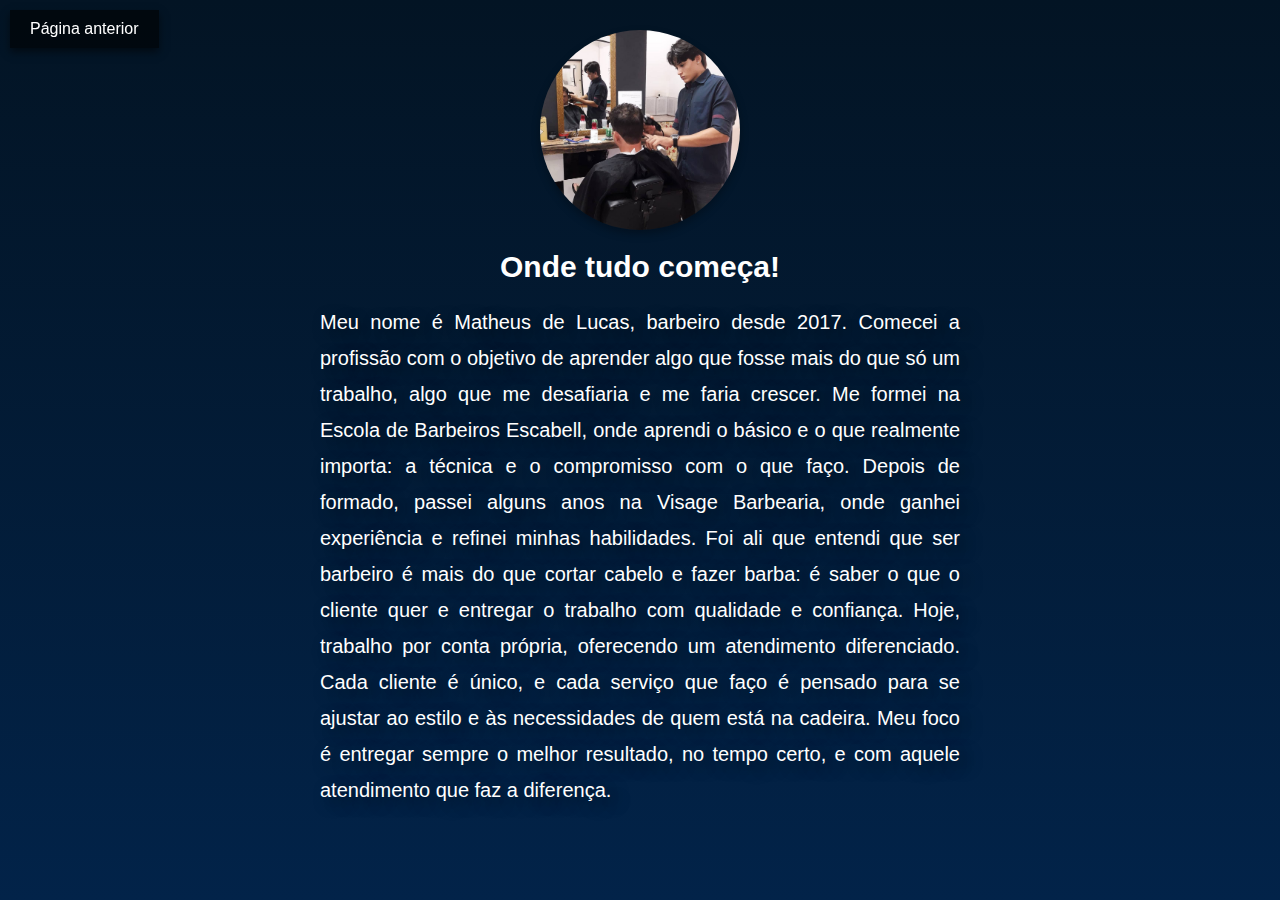
<file: barberCard/about/sobrenos.html>
<!DOCTYPE html>
<html lang="pt-br">
<head>
    <meta charset="UTF-8">
    <meta name="viewport" content="width=device-width, initial-scale=1.0">
    <link rel="stylesheet" href="../static/sobrenos.css">
    <title>Conheça-nos!</title>
</head>
<body>
    <img id="foto1" src="../static/img/2020.jpeg" alt="">
    <h1>Onde tudo começa!</h1>
    <p>Meu nome é Matheus de Lucas, barbeiro desde 2017. Comecei a profissão com o objetivo de aprender algo que fosse mais do que só um trabalho, algo que me desafiaria e me faria crescer. Me formei na Escola de Barbeiros Escabell, onde aprendi o básico e o que realmente importa: a técnica e o compromisso com o que faço.
    Depois de formado, passei alguns anos na Visage Barbearia, onde ganhei experiência e refinei minhas habilidades. Foi ali que entendi que ser barbeiro é mais do que cortar cabelo e fazer barba: é saber o que o cliente quer e entregar o trabalho com qualidade e confiança.
    Hoje, trabalho por conta própria, oferecendo um atendimento diferenciado. Cada cliente é único, e cada serviço que faço é pensado para se ajustar ao estilo e às necessidades de quem está na cadeira. Meu foco é entregar sempre o melhor resultado, no tempo certo, e com aquele atendimento que faz a diferença.</p>
    
    <div id="voltar">
        <a href="../home/index.html">Página anterior</a> 
    </div>
</body>
</html>
</file>
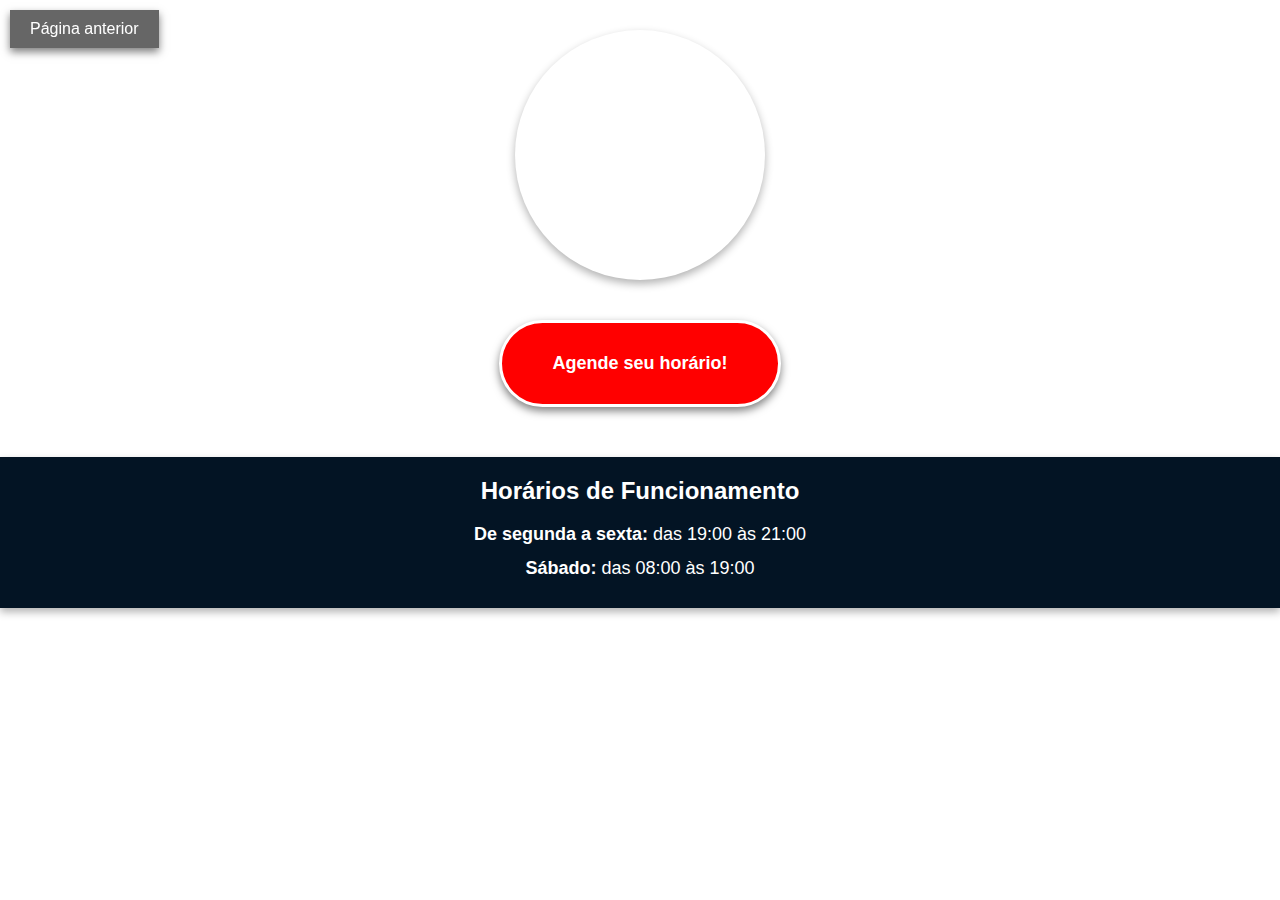
<file: barberCard/appointment/agendar.html>
<!DOCTYPE html>
<html lang="pt-br">
<head>
    <meta charset="UTF-8">
    <meta name="viewport" content="width=device-width, initial-scale=1.0">
    <link rel="stylesheet" href="../static/agendar.css">
    <title>Agendar</title>
</head>
<body>
    <div style="text-align: center;">
    <iframe id="mapa" src="https://www.google.com/maps/embed?pb=!1m18!1m12!1m3!1d3743.449527886278!2d-40.27743052499101!3d-20.24018328121906!2m3!1f0!2f0!3f0!3m2!1i1024!2i768!4f13.1!3m3!1m2!1s0xb818e4cae789cb%3A0x9ca076a3dc816add!2sShopping%20Mestre%20%C3%81lvaro!5e0!3m2!1spt-BR!2sbr!4v1734222220599!5m2!1spt-BR!2sbr" width="600" height="450" style="border:0;" allowfullscreen="" loading="lazy" referrerpolicy="no-referrer-when-downgrade"></iframe>
    <a href="https://web.whatsapp.com/" id="whatsapp-button">Agende seu horário!</a>
    </div>
    <div id="horarios">
        <h2>Horários de Funcionamento</h2>
        <p><strong>De segunda a sexta:</strong> das 19:00 às 21:00</p>
        <p><strong>Sábado:</strong> das 08:00 às 19:00</p>
    </div>

    <div id="voltar">
        <a href="../home/index.html">Página anterior</a> 
    </div>
    
</body>
</html>
</file>
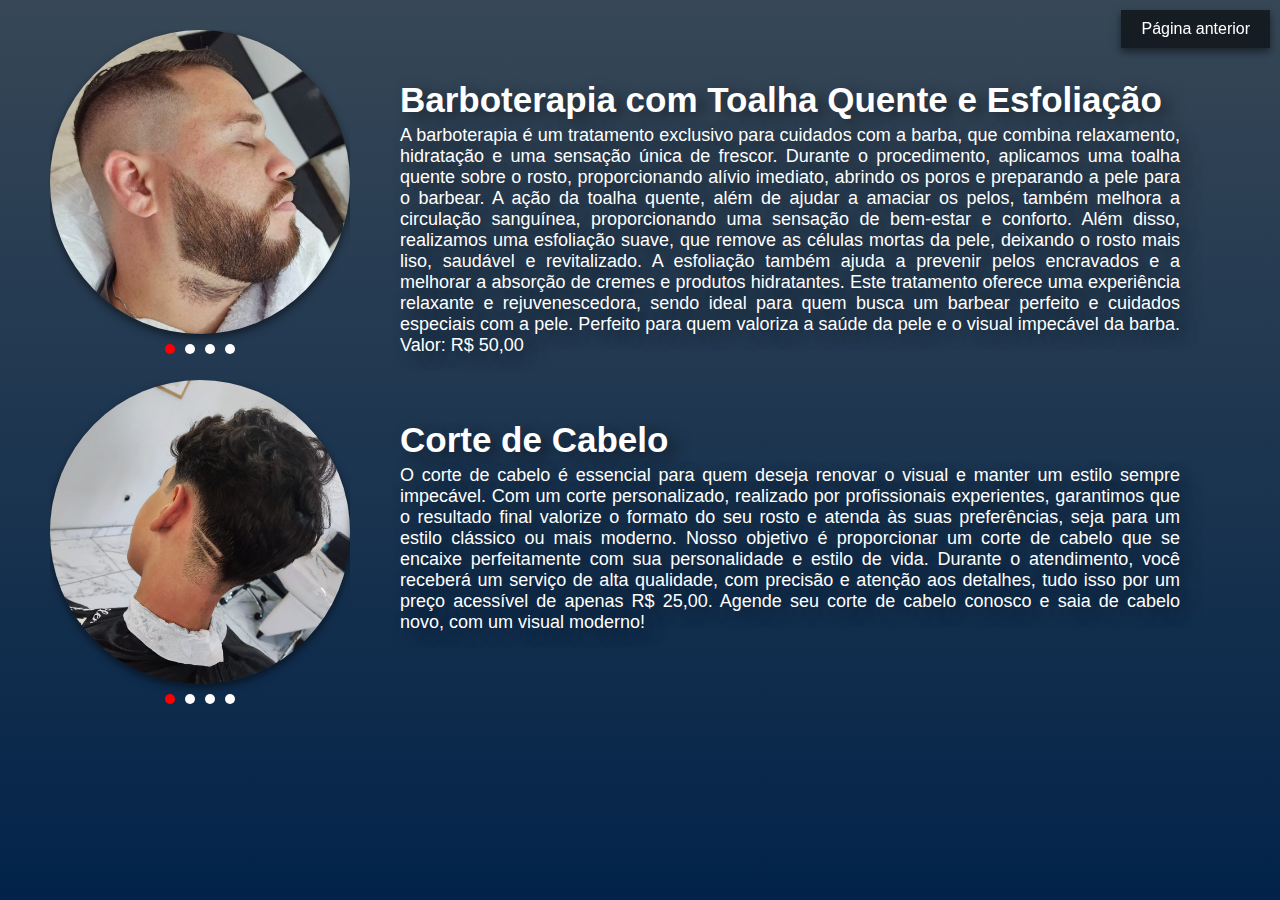
<file: barberCard/services/Escolha.html>
<!DOCTYPE html>
<html lang="pt-br">
<head>
    <meta charset="UTF-8">
    <meta name="viewport" content="width=device-width, initial-scale=1.0">
    <link rel="stylesheet" href="../static/Escolha.css">
    <title>Serviços</title>
</head>

<body>
    <nav id="barba">
        <div id="carossel1">
                <input type="radio" id="img1" name="carrossel" checked>
                <input type="radio" id="img2" name="carrossel">
                <input type="radio" id="img3" name="carrossel">
                <input type="radio" id="img4" name="carrossel">
            <div class="images">
                <div class="image">
                    <img src="../static/img/danielbarba.jpeg" alt="Imagem 1">
                </div>
                <div class="image">
                    <img src="../static/img/sirlei.jpeg" alt="Imagem 2">
                </div>
                <div class="image">
                    <img src="../static/img/ricardo.jpeg" alt="Imagem 3">
                </div>
                <div class="image">
                    <img src="../static/img/diego.jpeg" alt="Imagem 4">
            </div>
        </div>

        <div class="indicators">
            <label for="img1"></label>
            <label for="img2"></label>
            <label for="img3"></label>
            <label for="img4"></label>
        </div>

        </div>
            <div class="indicators">
                <label for="img1"></label>
                <label for="img2"></label>
                <label for="img3"></label>
                <label for="img4"></label>
            </div>
        </div>
</nav>

<h1><strong>Barboterapia com Toalha Quente e Esfoliação</strong></h1>
<p id="textobarba">A barboterapia é um tratamento exclusivo para cuidados com a barba, que combina relaxamento, hidratação e uma sensação única de frescor. Durante o procedimento, aplicamos uma toalha quente sobre o rosto, proporcionando alívio imediato, abrindo os poros e preparando a pele para o barbear. A ação da toalha quente, além de ajudar a amaciar os pelos, também melhora a circulação sanguínea, proporcionando uma sensação de bem-estar e conforto.
Além disso, realizamos uma esfoliação suave, que remove as células mortas da pele, deixando o rosto mais liso, saudável e revitalizado. A esfoliação também ajuda a prevenir pelos encravados e a melhorar a absorção de cremes e produtos hidratantes.
Este tratamento oferece uma experiência relaxante e rejuvenescedora, sendo ideal para quem busca um barbear perfeito e cuidados especiais com a pele. Perfeito para quem valoriza a saúde da pele e o visual impecável da barba.
Valor: R$ 50,00
</p>

<nav id="corte">
    <div id="carossel2">
        <input type="radio" id="img5" name="carrossel2" checked>
        <input type="radio" id="img6" name="carrossel2">
        <input type="radio" id="img7" name="carrossel2">
        <input type="radio" id="img8" name="carrossel2">

        <div class="images">
            <div class="image">
                <img src="../static/img/gabriel.jpeg" alt="Imagem 5">
            </div>
            <div class="image">
                <img src="../static/img/miguel.jpeg" alt="Imagem 6">
            </div>
            <div class="image">
                <img src="../static/img/nicolas.jpeg" alt="Imagem 7">
            </div>
            <div class="image">
                <img src="../static/img/navalhado.jpeg" alt="Imagem 8">
            </div>
        </div>

        <div class="indicators">
            <label for="img5"></label>
            <label for="img6"></label>
            <label for="img7"></label>
            <label for="img8"></label>
        </div>
    </div>

    <div class="indicators">
        <label for="img5"></label>
        <label for="img6"></label>
        <label for="img7"></label>
        <label for="img8"></label>
    </div>
</div>
</nav>

<h2><strong>Corte de Cabelo</strong></h2>
<p id="textocorte">O corte de cabelo é essencial para quem deseja renovar o visual e manter um estilo sempre impecável. Com um corte personalizado, realizado por profissionais experientes, garantimos que o resultado final valorize o formato do seu rosto e atenda às suas preferências, seja para um estilo clássico ou mais moderno.
Nosso objetivo é proporcionar um corte de cabelo que se encaixe perfeitamente com sua personalidade e estilo de vida. Durante o atendimento, você receberá um serviço de alta qualidade, com precisão e atenção aos detalhes, tudo isso por um preço acessível de apenas R$ 25,00.
Agende seu corte de cabelo conosco e saia de cabelo novo, com um visual moderno!</p>

    <div id="voltar">
        <a href="../home/index.html">Página anterior</a> 
    </div>
</body>
</html>
</file>
<file: barberCard/static/sobrenos.css>
* {
    margin: 0;
    padding: 0;
    box-sizing: border-box;
    font-family: 'Noto Sans Warang Citi', sans-serif;
}


html, body {
    height: 100%; 
    background: linear-gradient( #031424, #022349);
    color: #ffffff;
    overflow: hidden;
}

#foto1 {
    display: block;
    margin: 0 auto;
    width: 200px; 
    height: 200px;
    border-radius: 50%;
    object-fit: cover;
    margin-top: 30px;
    box-shadow: 0 4px 8px rgba(0, 0, 0, 0.3); 
}

h1{
    text-align: center;
    font-size: 30px; 
    color: #ffffff; 
    margin-top: 20px; 
    font-weight: bold; 
}

p{
    color: #ffffff;
    text-align: justify;
    font-size: 20px;
    line-height: 1.8;
    margin-left: 300px;
    margin-right: 300px;
    padding: 20px;
    text-shadow: 8px 5px 15px rgba(0, 0, 0, 0.5);
}

#voltar {
    position: fixed;
    top: 10px; 
    left: 10px; 
    z-index: 1000;  
}

#voltar a {
    display: inline-block; 
    background-color: rgba(0, 0, 0, 0.6); 
    color: white;
    padding: 10px 20px; 
    font-size: 16px;  
    text-decoration: none;  
    text-align: center;  
    box-shadow: 0 4px 8px rgba(0, 0, 0, 0.5); 
    transition: background-color 0.3s; 
}

#voltar a:hover {
    background-color:#ff0000;
}
</file>
<file: barberCard/static/agendar.css>
* {
    margin: 0;
    padding: 0;
    box-sizing: border-box;
    font-family: 'Noto Sans Warang Citi', sans-serif;
}

#whatsapp-button {
    display: inline-block; 
    background-color: #ff0000;
    border: solid #ffffff;
    color: white; 
    padding: 30px 50px;
    font-size: 18px; 
    font-weight: bold;  
    border-radius: 55px; 
    text-decoration: none;  
    text-align: center; 
    box-shadow: 0 4px 8px rgba(0, 0, 0, 0.5); 
    transition: background-color 0.3s, transform 0.3s; 
    margin: 20px auto;
    width: auto;
    margin-top: 40px;
}

#whatsapp-button:hover {
    background-color: #000000;  
    transform: scale(1.05);  
}

#whatsapp-button:active {
    transform: scale(0.98);  
}

#mapa {
    display: block;            
    margin: 0 auto;           
    width: 250px;              
    height: 250px;             
    border-radius: 50%;        
    object-fit: cover;        
    margin-top: 30px;         
    box-shadow: 0 4px 8px rgba(0, 0, 0, 0.3);  
    border: 3px solid white;   
}

#horarios {
    color: #ffffff;  
    background-color: #031424;  
    padding: 20px; 
    box-shadow: 0 4px 8px rgba(0, 0, 0, 0.3); 
    margin-top: 30px;  
    text-align: center;  
}

#horarios h2 {
    font-size: 24px; 
    font-weight: bold; 
    margin-bottom: 15px;  
}

#horarios p {
    font-size: 18px;
    line-height: 1.6; 
    margin: 5px 0; 
}

#horarios strong {
    font-weight: bold;
}

#voltar {
    position: fixed;
    top: 10px; 
    left: 10px; 
    z-index: 1000;  
}

#voltar a {
    display: inline-block; 
    background-color: rgba(0, 0, 0, 0.6); 
    color: white;
    padding: 10px 20px; 
    font-size: 16px;  
    text-decoration: none;  
    text-align: center;  
    box-shadow: 0 4px 8px rgba(0, 0, 0, 0.5); 
    transition: background-color 0.3s; 
}

#voltar a:hover {
    background-color: #ff0000;
}
</file>
<file: barberCard/static/Escolha.css>
* {
    margin:0 auto;
    padding: 0;
    box-sizing: border-box;
    font-family:'Noto Sans Warang Citi', sans-serif;
}

html, body {
    height: 100%; 
    background: linear-gradient( #374756, #022349);
    color: #ffffff;
    overflow: hidden;
}
#carossel1 {
    position: absolute;
    top: 30px;  /* Posiciona o carrossel 150px do topo */
    left: 50px;  /* Alinha o carrossel à esquerda */
    right: 900px;
    width: 300px;  /* Tamanho do carrossel */
    max-width: 100%;  /* Para não ultrapassar a largura da tela */
    margin: 0;  /* Remove qualquer margem */
    overflow: hidden;
}

/* Responsável pela transição das imagens */
.images {
    display: flex;
    transition: transform 0.5s ease-in-out;
}

.image {
    min-width: 100%;  /* Cada imagem ocupa 100% da largura */
    box-sizing: border-box;
}

/* Esconde os controles de rádio */
#carossel1 input {
    display: none;
}

/* Estilo para as imagens, deixando-as redondas */
#carossel1 .image img {
    width: 100%;
    height: 100%;
    object-fit: cover;
    border-radius: 50%;  /* Faz as imagens redondas */
    box-shadow: 0 4px 8px rgba(0, 0, 0, 0.5);
}

#carossel1 .indicators {
    display: flex;
    justify-content: center; /* Centraliza os indicadores horizontalmente */
    margin-top: 10px; /* Espaço entre as imagens e os indicadores */
}
/* Indicadores de navegação */
#carossel1 .indicators label {
    display: inline-block;
    width: 10px;
    height: 10px;
    margin: 0 5px;
    background-color: #fff;
    border-radius: 50%;
    cursor: pointer;
    transition: background-color 0.3s;
}

/* Animações das imagens de acordo com o input selecionado */
#carossel1 input:checked:nth-of-type(1) ~ .images {
    transform: translateX(0%);
}

#carossel1 input:checked:nth-of-type(2) ~ .images {
    transform: translateX(-100%);
}

#carossel1 input:checked:nth-of-type(3) ~ .images {
    transform: translateX(-200%);
}

#carossel1 input:checked:nth-of-type(4) ~ .images {
    transform: translateX(-300%);
}

/* Mudando a cor dos indicadores quando selecionados */
#carossel1 input:checked:nth-of-type(1) ~ .indicators label:nth-of-type(1),
#carossel1 input:checked:nth-of-type(2) ~ .indicators label:nth-of-type(2),
#carossel1 input:checked:nth-of-type(3) ~ .indicators label:nth-of-type(3),
#carossel1 input:checked:nth-of-type(4) ~ .indicators label:nth-of-type(4) {
    background-color: #ff0000;
}

#carossel2 {
    position: absolute;
    top: 380px;  /* Posiciona o carrossel 150px do topo */
    left: 50px;  /* Alinha o carrossel à esquerda */
    right: 900px;
    width: 300px;  /* Tamanho do carrossel */
    max-width: 100%;  /* Para não ultrapassar a largura da tela */
    margin: 0;  /* Remove qualquer margem */
    overflow: hidden;
}

/* Responsável pela transição das imagens */
.images {
    display: flex;
    transition: transform 0.5s ease-in-out;
}

.image {
    min-width: 100%;  /* Cada imagem ocupa 100% da largura */
    box-sizing: border-box;
}

/* Esconde os controles de rádio */
#carossel2 input {
    display: none;
}

/* Estilo para as imagens, deixando-as redondas */
#carossel2 .image img {
    width: 100%;
    height: 100%;
    object-fit: cover;
    border-radius: 50%;  /* Faz as imagens redondas */
    box-shadow: 0 4px 8px rgba(0, 0, 0, 0.5);
}

#carossel2 .indicators {
    display: flex;
    justify-content: center; /* Centraliza os indicadores horizontalmente */
    margin-top: 10px; /* Espaço entre as imagens e os indicadores */
}
/* Indicadores de navegação */
#carossel2 .indicators label {
    display: inline-block;
    width: 10px;
    height: 10px;
    margin: 0 5px;
    background-color: #fff;
    border-radius: 50%;
    cursor: pointer;
    transition: background-color 0.3s;
}

/* Animações das imagens de acordo com o input selecionado */
#carossel2 input:checked:nth-of-type(1) ~ .images {
    transform: translateX(0%);
}

#carossel2 input:checked:nth-of-type(2) ~ .images {
    transform: translateX(-100%);
}

#carossel2 input:checked:nth-of-type(3) ~ .images {
    transform: translateX(-200%);
}

#carossel2 input:checked:nth-of-type(4) ~ .images {
    transform: translateX(-300%);
}

/* Mudando a cor dos indicadores quando selecionados */
#carossel2 input:checked:nth-of-type(1) ~ .indicators label:nth-of-type(1),
#carossel2 input:checked:nth-of-type(2) ~ .indicators label:nth-of-type(2),
#carossel2 input:checked:nth-of-type(3) ~ .indicators label:nth-of-type(3),
#carossel2 input:checked:nth-of-type(4) ~ .indicators label:nth-of-type(4) {
    background-color: #ff0000;
}

h1 {
    position: absolute;
    top: 80px;  /* Mantém a posição do topo */
    left: 400px;  /* Aumente esse valor para mover mais para a direita */
    right: 100px;  /* Pode manter o right se necessário */
    margin: 0;
    color: #ffffff;  /* Defina uma cor para o texto */
    text-shadow: 8px 5px 15px rgba(0, 0, 0, 0.5);
    font-size: 35px;
}

#textobarba {
    position: absolute;
    top: 125px;  /* Mantém a posição do topo */
    left: 400px;  /* Aumente esse valor para mover mais para a direita */
    right: 100px;  /* Pode manter o right se necessário */
    margin: 0;
    color: #ffffff;  /* Defina uma cor para o texto */
    text-shadow: 8px 5px 15px rgba(0, 0, 0, 0.5);
    font-size: 18px;
    text-align: justify;
}

h2 {
    position: absolute;
    top: 420px;  /* Mantém a posição do topo */
    left: 400px;  /* Aumente esse valor para mover mais para a direita */
    right: 100px;  /* Pode manter o right se necessário */
    margin: 0;
    color: #ffffff;  /* Defina uma cor para o texto */
    text-shadow: 8px 5px 15px rgba(0, 0, 0, 0.5);
    font-size: 35px;
}

#textocorte {
    position: absolute;
    top: 465px;  /* Mantém a posição do topo */
    left: 400px;  /* Aumente esse valor para mover mais para a direita */
    right: 100px;  /* Pode manter o right se necessário */
    margin: 0;
    color: #ffffff;  /* Defina uma cor para o texto */
    text-shadow: 8px 5px 15px rgba(0, 0, 0, 0.5);
    font-size: 18px;
    text-align: justify;
}

#voltar {
    position: fixed;
    top: 10px; 
    right: 10px; 
    z-index: 1000;  
}

#voltar a {
    display: inline-block; 
    background-color: rgba(0, 0, 0, 0.6); 
    color: white;
    padding: 10px 20px; 
    font-size: 16px;  
    text-decoration: none;  
    text-align: center;  
    box-shadow: 0 4px 8px rgba(0, 0, 0, 0.5); 
    transition: background-color 0.3s; 
}

#voltar a:hover {
    background-color:#ff0000;
}
</file>
